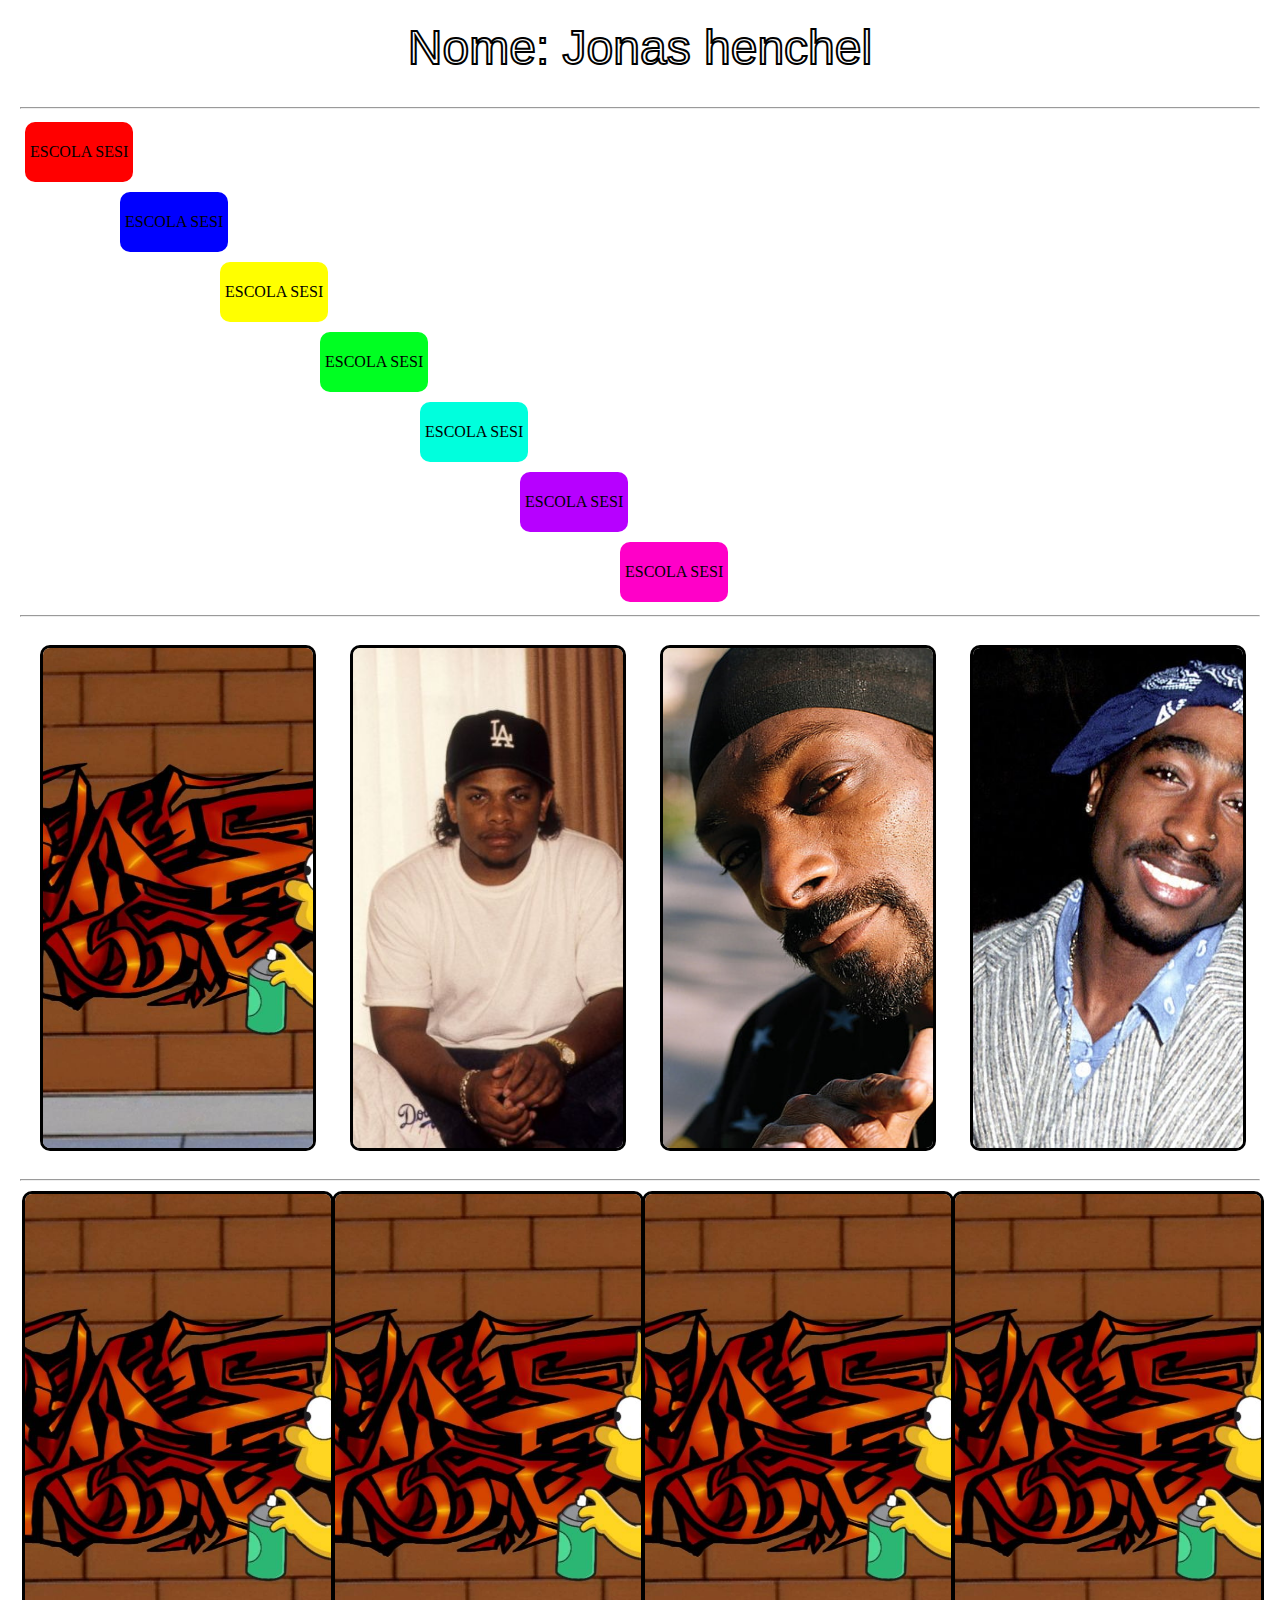
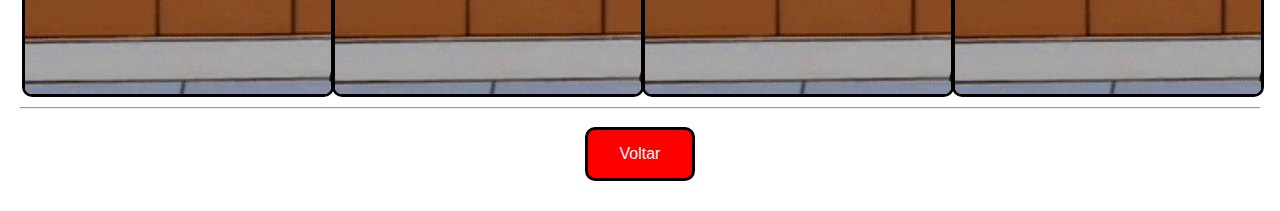
<file: avaliação/estrutura/atividade/att.html>
<head>
    <meta charset="utf-08">
    <meta name="viewport" content="width=device-width, initial-scale=1.0">
    <link rel="stylesheet" href="../../visual/estilo/geral.css">
    <title>ATT</title>
</head>
<body>
    <header>
        <h1>Nome: Jonas henchel</h1>
        <hr>
    </header>
    <section><div id="elemento1"><p>ESCOLA SESI</p></div></section>
    <section><div id="elemento2"><p>ESCOLA SESI</p></div></section>
    <section><div id="elemento3"><p>ESCOLA SESI</p></div></section>
    <section><div id="elemento4"><p>ESCOLA SESI</p></div></section>
    <section><div id="elemento5"><p>ESCOLA SESI</p></div></section>
    <section><div id="elemento6"><p>ESCOLA SESI</p></div></section>
    <section><div id="elemento7"><p>ESCOLA SESI</p></div></section>
    <hr>
    <section class="p1">
        <div class="img1"><img src="../../visual/imagens/bart1.jpg" alt=""></div>
        <div class="img1"><img src="../../visual/imagens/gangasta.jpg" alt=""></div>
        <div class="img1"><img src="../../visual/imagens/snoopdogg.jpg" alt=""></div>
        <div class="img1"><img src="../../visual/imagens/tupac.jpg" alt=""></div>
    </section>
    <hr>
    <section id="p2">
        <div class="img2"><img src="../../visual/imagens/bart1.jpg" alt=""></div>
        <div class="img2"><img src="../../visual/imagens/bart1.jpg" alt=""></div>
        <div class="img2"><img src="../../visual/imagens/bart1.jpg" alt=""></div>
        <div class="img2"><img src="../../visual/imagens/bart1.jpg" alt=""></div>
    </section>
    <hr>
    <section>
        <div class="container">
            <a href="file:///C:/Users/jonas_henchel/Desktop/avalia%C3%A7%C3%A3o/estrutura/paginas/index.html">
                <button class="meu-botao">Voltar</button>
            </a>
        </div>
    </section>
</body>
</file>
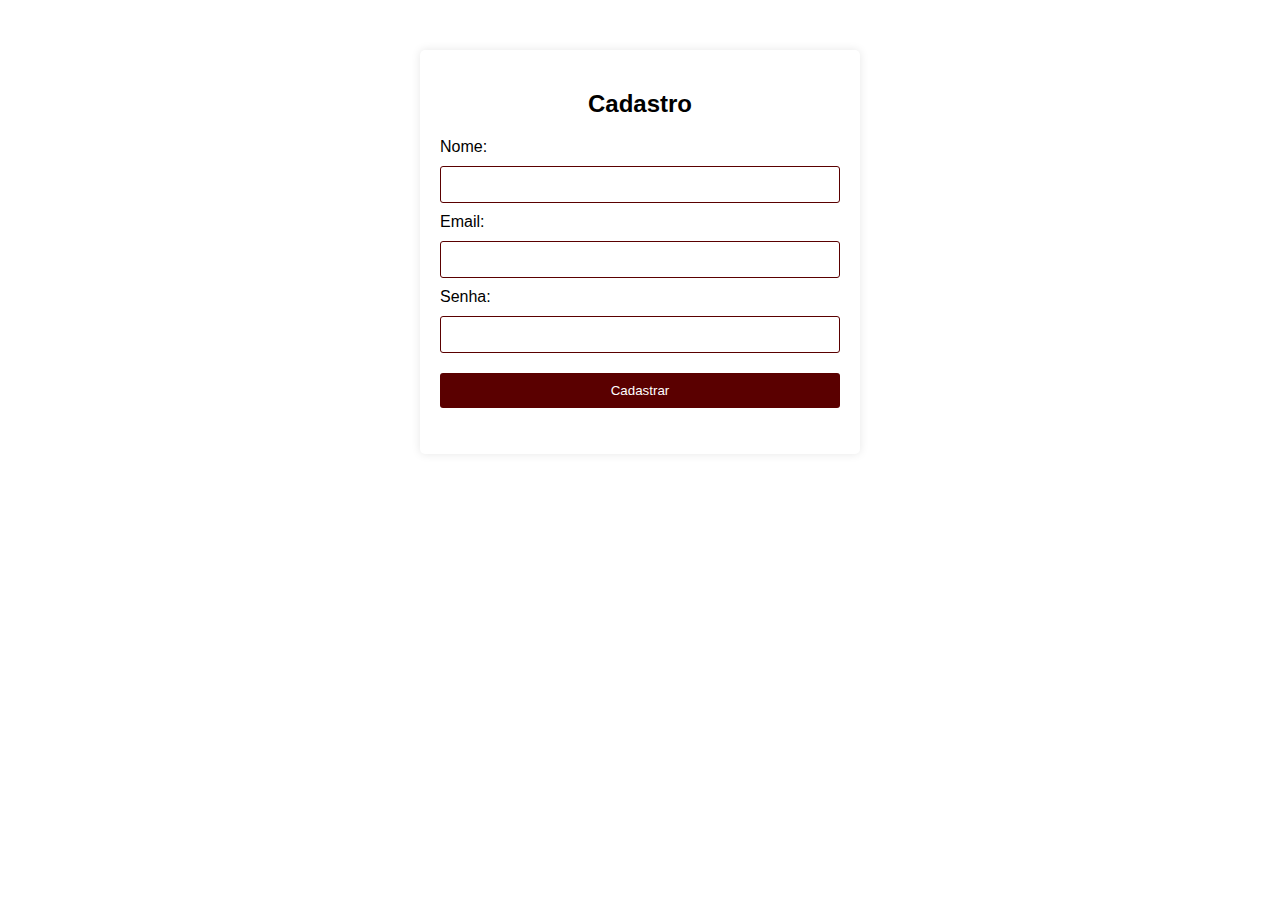
<file: avaliação/estrutura/paginas/cadastro/cadastro.html>
<html lang="pt-br">
<head>
    <meta charset="UTF-8">
    <meta name="viewport" content="width=device-width, initial-scale=1.0">
    <link rel="stylesheet" href="../../../visual/estilo/style.css">
    <title>Cadastro</title>
</head>
<body>
    <section>
        <div class="container1">
            <h2>Cadastro</h2>
            <form action="seuscript.php" method="post">
                <label for="nome">Nome:</label>
                <input type="text" id="nome" name="nome" required>
        
                <label for="email">Email:</label>
                <input type="email" id="email" name="email" required>
        
                <label for="senha">Senha:</label>
                <input type="password" id="senha" name="senha" required>
        
                <input type="submit" value="Cadastrar">
            </form>
        </div>
        
    </section>
    
</body>
</html>
</file>
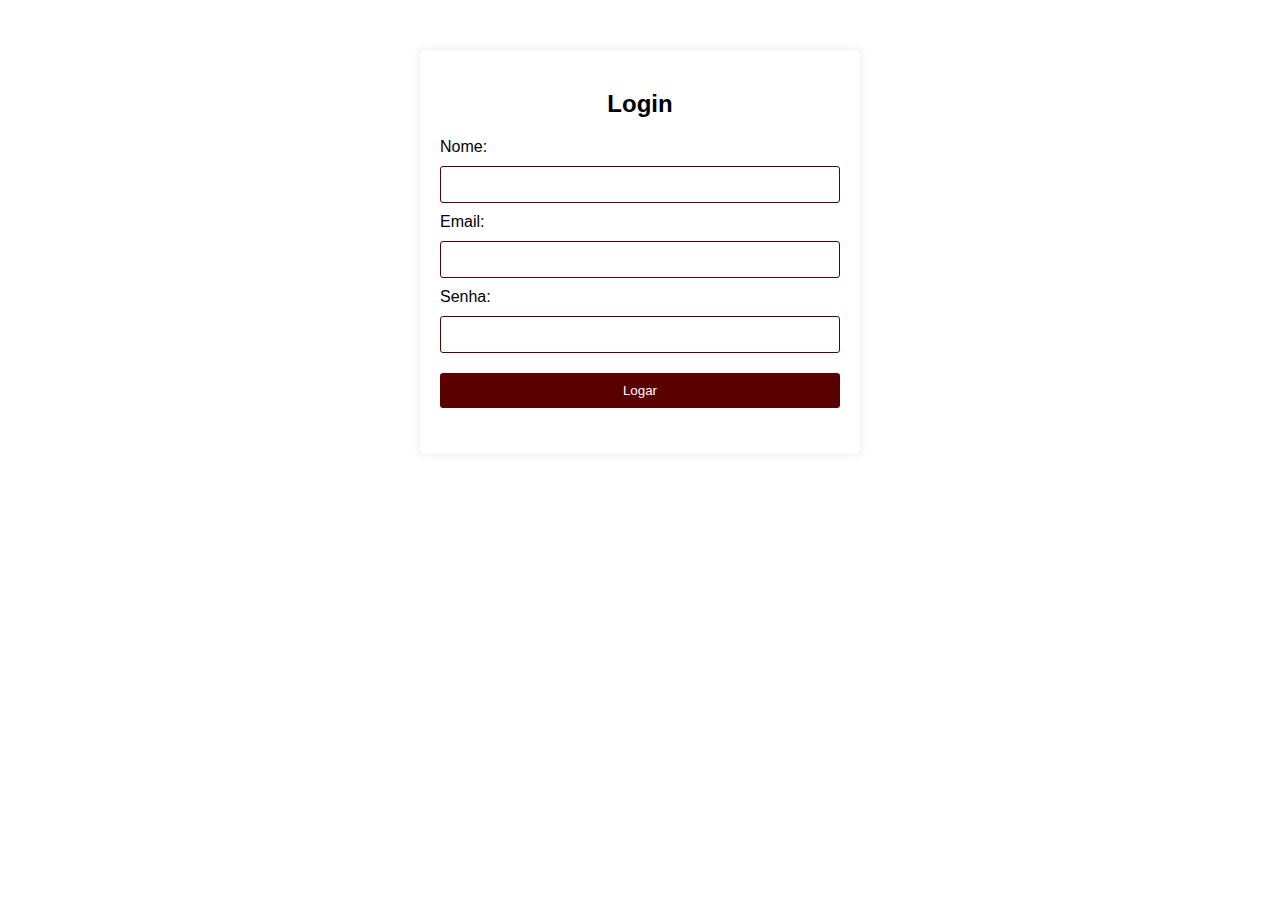
<file: avaliação/scripts/paginas/login/login.html>
<html lang="pt-br">
<head>
    <meta charset="UTF-8">
    <meta name="viewport" content="width=device-width, initial-scale=1.0">
    <link rel="stylesheet" href="../../../visual/estilo/style.css">
    <title>Login</title>
</head>
<body>
    <section>
        <div class="container1">
            <h2>Login</h2>
            <form action="seuscript.php" method="post">
                <label for="nome">Nome:</label>
                <input type="text" id="nome" name="nome" required>
        
                <label for="email">Email:</label>
                <input type="email" id="email" name="email" required>
        
                <label for="senha">Senha:</label>
                <input type="password" id="senha" name="senha" required>
        
                <input type="submit" value="Logar">
            </form>
        </div>
        
    </section>
</body>
</html>
</file>
<file: avaliação/visual/estilo/geral.css>
h1{
    text-align: center;
    font-family: Impact, Haettenschweiler, 'Arial Narrow Bold', sans-serif;
    font-size: 3rem;
    color: rgb(255, 255, 255);
    font-weight: 300;
    -webkit-text-stroke-width: 2px;
    -webkit-text-stroke-color: #000;
}

#elemento1{ 
    padding: 5px 5px;
    display: inline-block; 
    font-size: 16px; 
    margin: 5px 5px; 
    border-radius: 10px; 
    background-color: red;
}
#elemento2{
    padding: 5px 5px;
    display: inline-block; 
    font-size: 16px; 
    margin: 5px 5px; 
    border-radius: 10px; 
    background-color: blue;
    margin-left: 100px;
}
#elemento3{
    padding: 5px 5px;
    display: inline-block; 
    font-size: 16px; 
    margin: 5px 5px; 
    border-radius: 10px; 
    background-color: yellow;
    margin-left: 200px;
}
#elemento4{
    padding: 5px 5px;
    display: inline-block; 
    font-size: 16px; 
    margin: 5px 5px; 
    border-radius: 10px; 
    background-color: rgb(0, 255, 34);
    margin-left: 300px;
}
#elemento5{
    padding: 5px 5px;
    display: inline-block; 
    font-size: 16px; 
    margin: 5px 5px; 
    border-radius: 10px; 
    background-color: rgb(0, 255, 221);
    margin-left: 400px;
}
#elemento6{
    padding: 5px 5px;
    display: inline-block; 
    font-size: 16px; 
    margin: 5px 5px; 
    border-radius: 10px; 
    background-color: rgb(183, 0, 255);
    margin-left: 500px;
}
#elemento7{
    padding: 5px 5px;
    display: inline-block; 
    font-size: 16px; 
    margin: 5px 5px; 
    border-radius: 10px; 
    background-color: rgb(255, 0, 200);
    margin-left: 600px;
}
#p2{
    display:flex;
}
img{
    max-width: 100%;
    max-height: 100%;
    height: 500px;
    width: 500px;
    object-fit: cover;
    border-radius: 10px;
    border: solid;
    border-color: #000;
}
.p1{
    display: flex;
}
.img1{
    margin: 10px 10px; 
    padding: 10px 10px; 
}
.img2{
    margin: 1px 1px; 
    padding: 1px 1px; 
}
body{
    margin: 20;
    padding: 0;
}
.container{
    text-align: center;
}
.meu-botao {
    background-color: #ff0000; /* Cor de fundo */
    border: solid; /* Remove a borda */
    border-color: #000;
    color: rgb(255, 255, 255); /* Cor do texto */
    padding: 15px 32px; /* Espaçamento interno */
    text-align: center; /* Alinhamento do texto */
    text-decoration: none; /* Remove sublinhado do texto */
    display: inline-block; /* Torna o elemento um bloco em linha */
    font-size: 16px; /* Tamanho da fonte */
    margin: 10px 5px; /* Margem externa */
    cursor: pointer; /* Cursor do mouse */
    border-radius: 10px; /* Borda arredondada */
    
  }
  .meu-botao:hover {
    background-color: #5a0000; /* Cor de fundo ao passar o mouse */
  }
</file>
<file: avaliação/visual/estilo/style.css>
header{
    background-color: bisque;
}
body{
background-color: #ffffff;
}
h1{
    text-align: center;
    font-family: Impact, Haettenschweiler, 'Arial Narrow Bold', sans-serif;
    font-size: 3rem;
    color: red;
    font-weight: 300;
    -webkit-text-stroke-width: 2px;
    -webkit-text-stroke-color: #000;
}

.img{
    display:block;
    margin:20px;
    width: 50%;
    height:auto;
    transform:translate(50%, 0%);
    border-radius: 20px;
    border: 10px solid red;
}
p{
    text-align: center;
    font-size: 2rem;
    color: red;
}
/*botoes*/
.container0{
    text-align: center;
}
.meu-botao {
    background-color: #ff0000; /* Cor de fundo */
    border: solid; /* Remove a borda */
    border-color: #000;
    color: rgb(255, 255, 255); /* Cor do texto */
    padding: 15px 32px; /* Espaçamento interno */
    text-align: center; /* Alinhamento do texto */
    text-decoration: none; /* Remove sublinhado do texto */
    display: inline-block; /* Torna o elemento um bloco em linha */
    font-size: 16px; /* Tamanho da fonte */
    margin: 10px 5px; /* Margem externa */
    cursor: pointer; /* Cursor do mouse */
    border-radius: 10px; /* Borda arredondada */
    
  }
  .meu-botao:hover {
    background-color: #5a0000; /* Cor de fundo ao passar o mouse */
  }
/* Cadastro */
body {
    font-family: Arial, sans-serif;
    background-color: #ffffff;
    margin: 0;
    padding: 0;
}
.container1 {
    width: 400px;
    margin: 50px auto;
    background-color: #fff;
    padding: 20px;
    border-radius: 5px;
    box-shadow: 0 0 10px rgba(0, 0, 0, 0.1);
}
h2 {
    text-align: center;
}
input[type="text"],
input[type="email"],
input[type="password"] {
    width: 100%;
    padding: 10px;
    margin: 10px 0;
    border: 1px solid #5a0000;
    border-radius: 3px;
    box-sizing: border-box;
}
input[type="submit"] {
    width: 100%;
    background-color: #5a0000;
    color: white;
    padding: 10px;
    margin: 10px 0;
    border: none;
    border-radius: 3px;
    cursor: pointer;
}
input[type="submit"]:hover {
    background-color: #3d0000;
}
</file>
